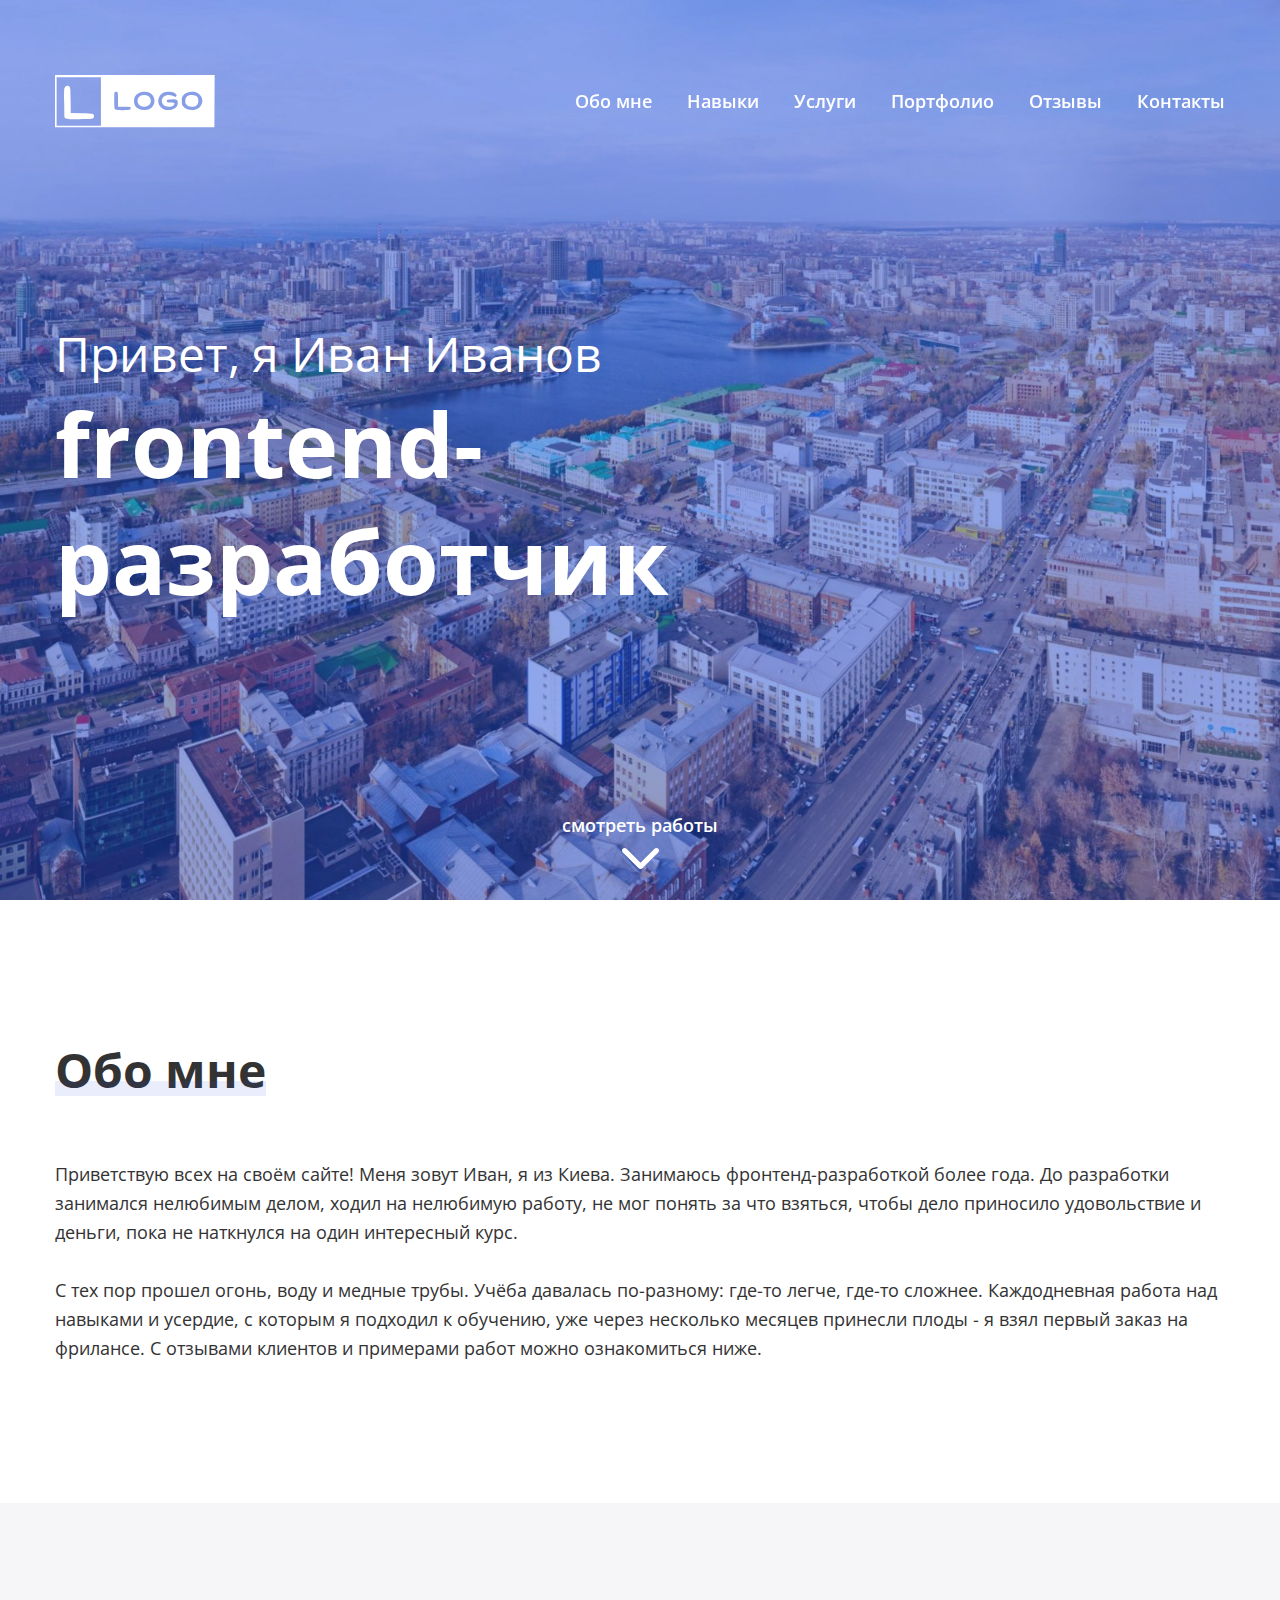
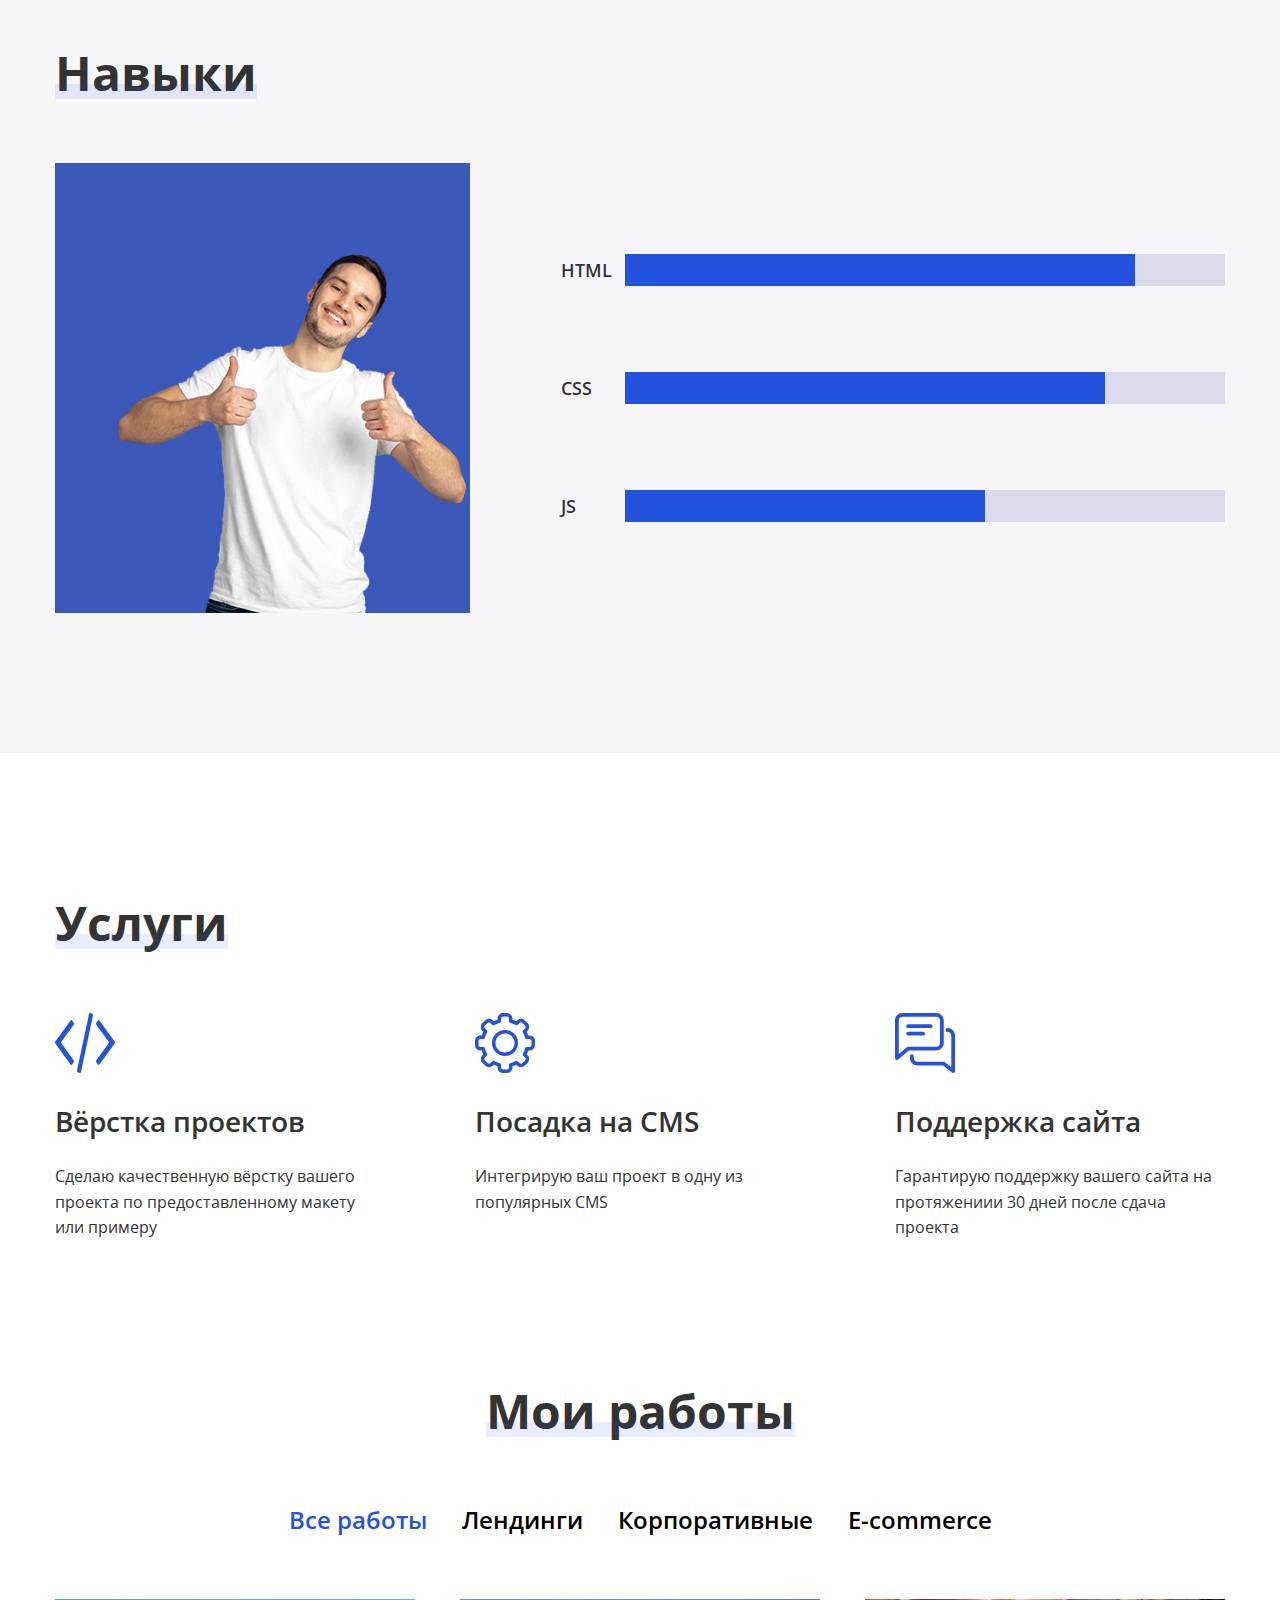
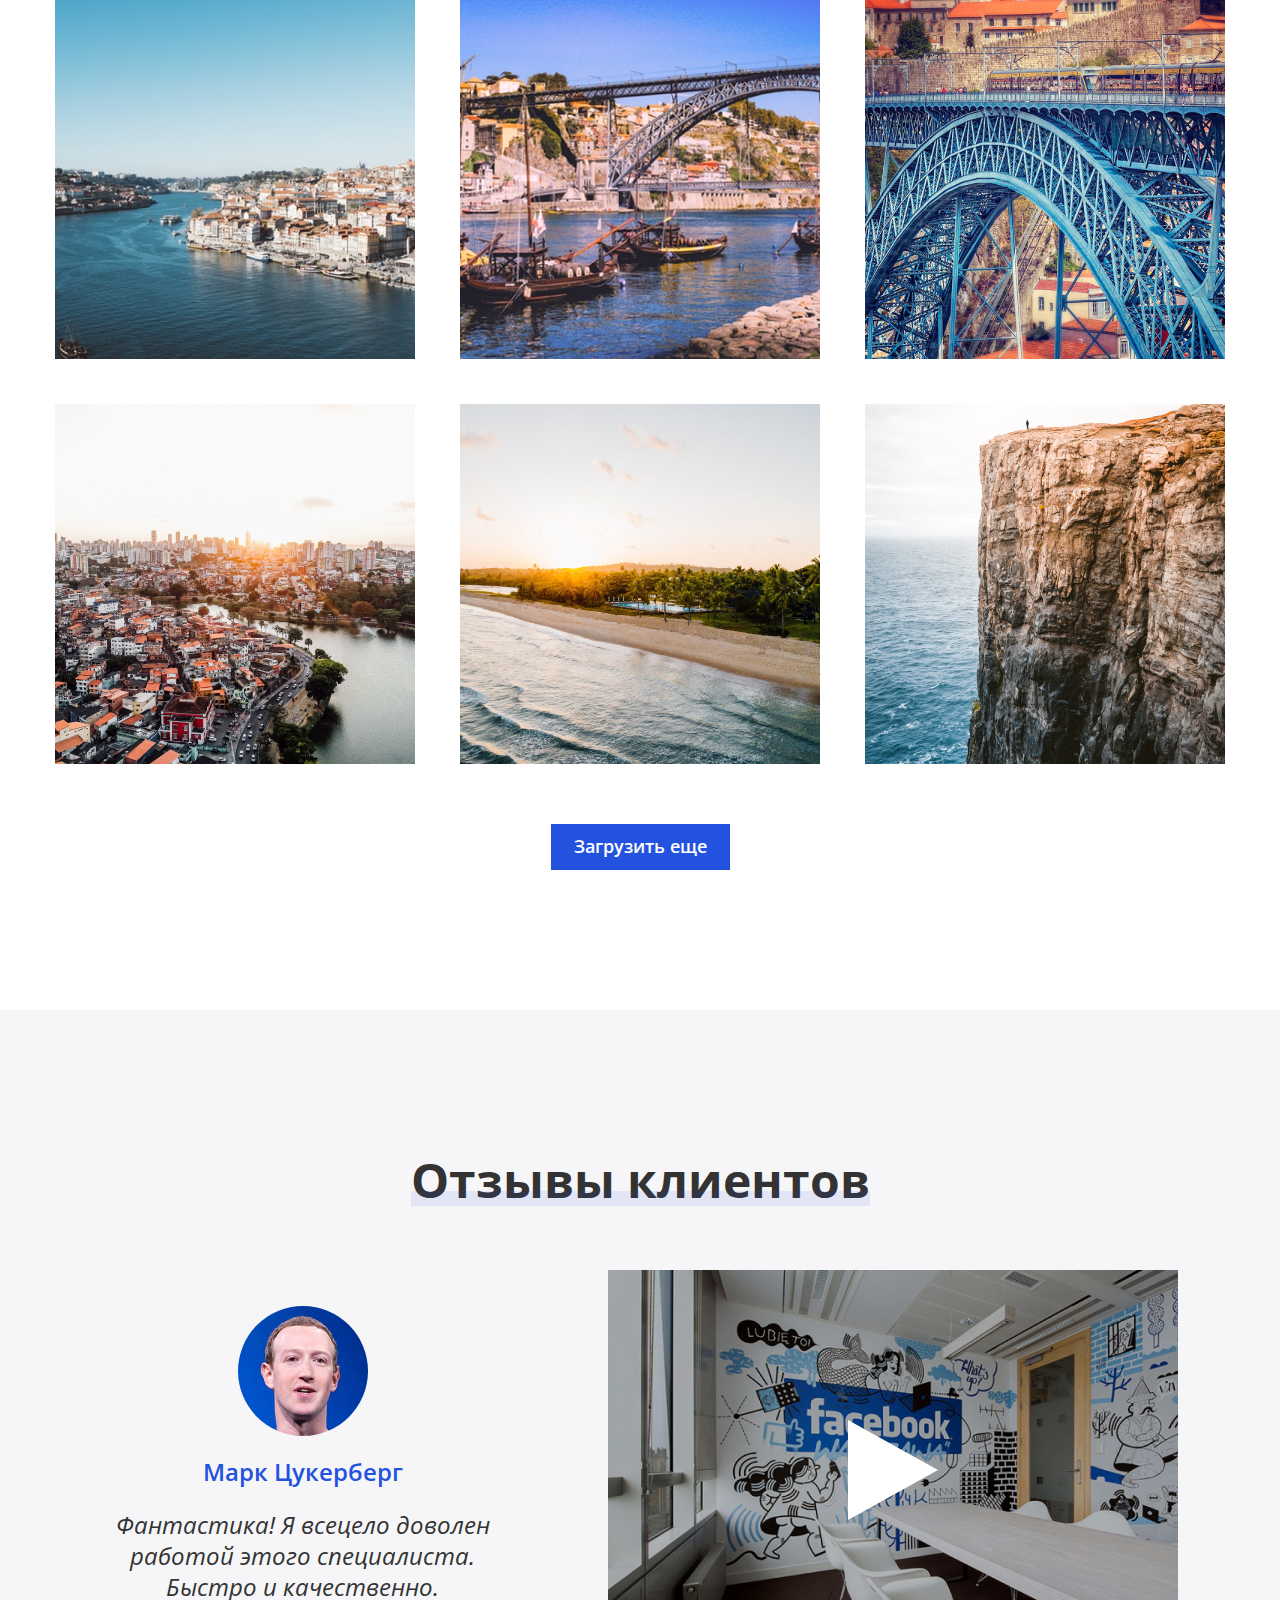
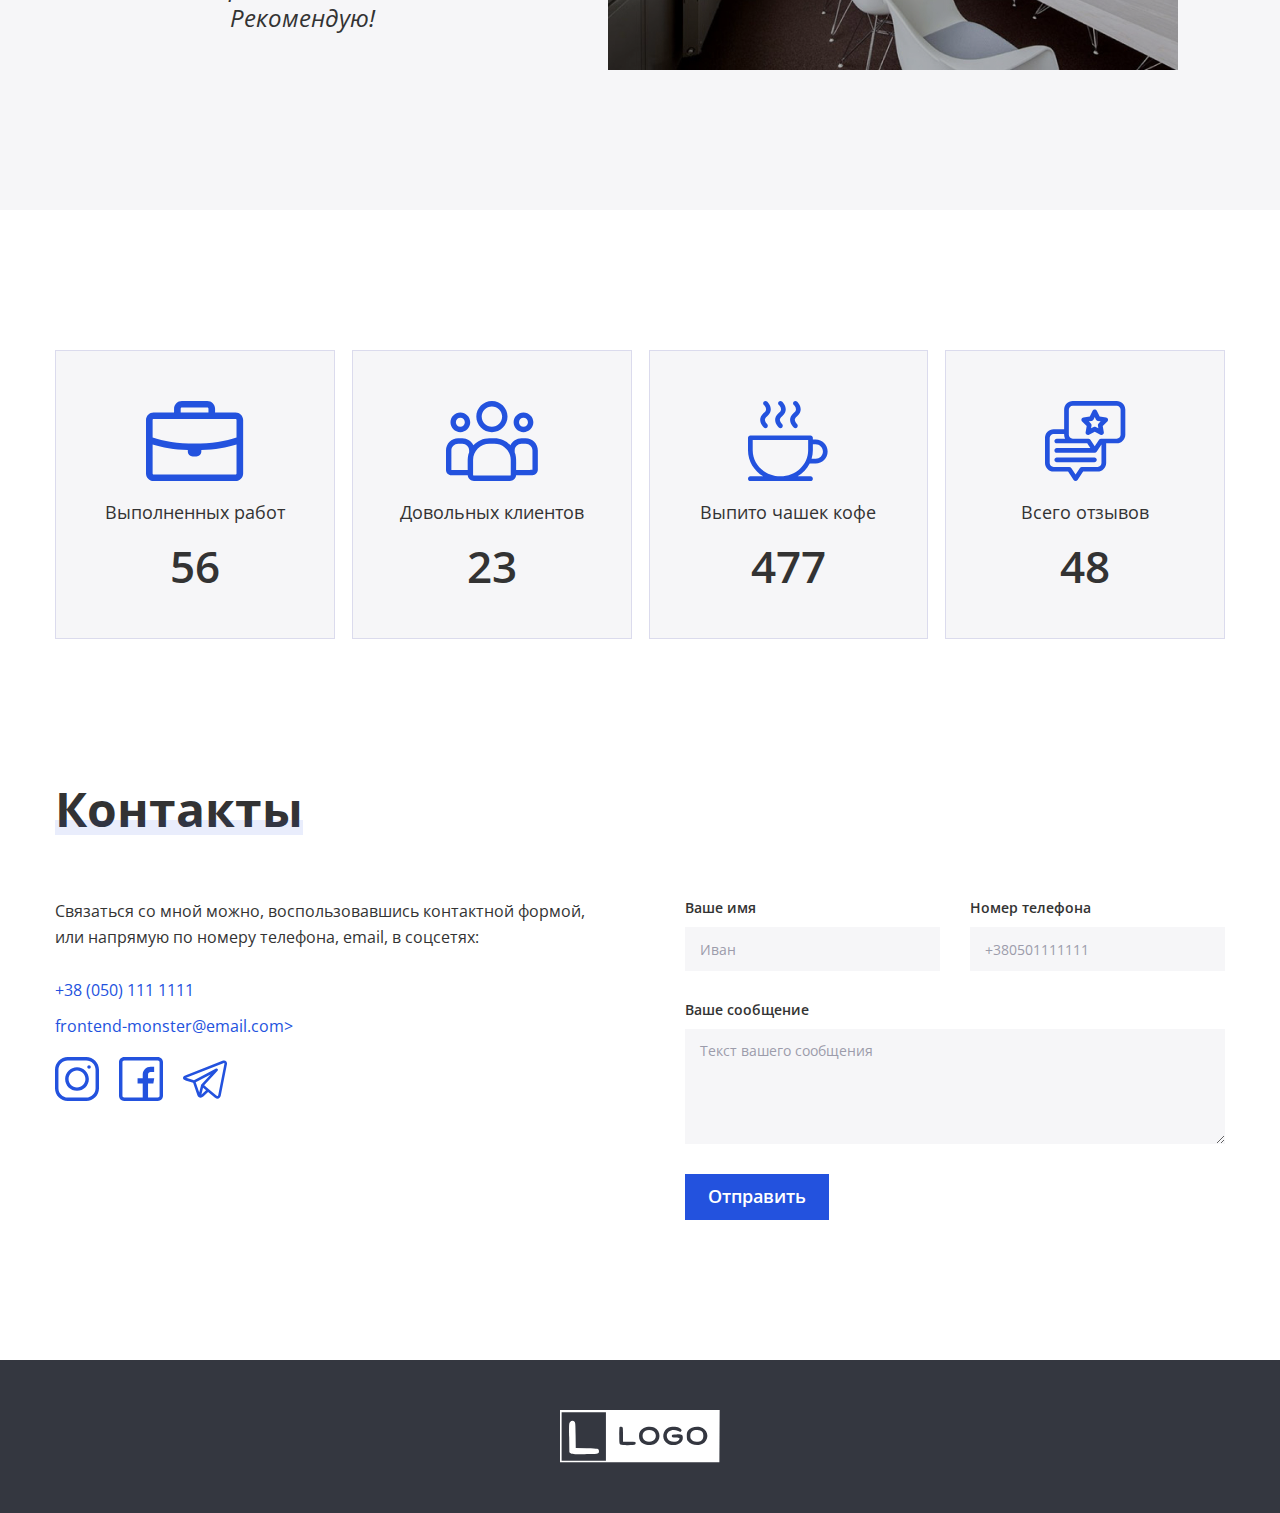
<file: index.html>
<!DOCTYPE html>
<html lang="ru">

<head>
  <meta charset="UTF-8">
  <meta http-equiv="X-UA-Compatible" content="IE=edge">
  <meta name="viewport" content="width=device-width, initial-scale=1.0">
  <title>Павел Биюц портфолио | Главная страница</title>
  <link rel="shortcut icon" href="images/favicon.ico" type="image/x-icon">
  <link rel="icon" href="images/favicon.png" type="image/x-icon">
  <link href="https://fonts.googleapis.com/css2?family=Open+Sans:ital,wght@0,400;0,600;0,700;1,300&display=swap"
    rel="stylesheet">
  <link rel="stylesheet" href="css/jquery.fancybox.min.css">
  <link rel="stylesheet" href="css/style.css">
  <link rel="stylesheet" href="css/media.css">
</head>

<body id="top">

  <header class="header" style="background-image: url('images/header-bg.jpg');">
    <div class="header__top">
      <div class="container">

        <nav class="header__nav">
          <a class="header__logo logo" href="#top">
            <img class="logo__img" src="images/logo.svg" alt="Логотип Разработчика">
          </a>

          <button class="header__burger burger" type="button">
            <span class='sr-only'>Кнопка меню</span>
            <span class="burger__line"></span>
          </button>

          <ul class="header__list">
            <li class="header__item">
              <a class="header__link" href="#about">
                Обо мне
              </a>
            </li>

            <li class="header__item">
              <a class="header__link" href="#skills">
                Навыки
              </a>
            </li>

            <li class="header__item">
              <a class="header__link" href="#service">
                Услуги
              </a>
            </li>

            <li class="header__item">
              <a class="header__link" href="#works">
                Портфолио
              </a>
            </li>

            <li class="header__item">
              <a class="header__link" href="#review">
                Отзывы
              </a>
            </li>

            <li class="header__item">
              <a class="header__link" href="#contacts">
                Контакты
              </a>
            </li>
          </ul>
        </nav>
      </div>
    </div>

    <div class="header__container container">
      <h1 class="header__title">
        Привет, я Иван Иванов
        <span>frontend-разработчик</span>
      </h1>

      <a class="header__scroll" href="#scroll">смотреть работы</a>
    </div>
  </header>

  <main class="main">
    <section class="about" id="about">
      <div class="container">
        <h2 class="about__title title">Обо мне</h2>

        <div class="about__text">
          <p>
            Приветствую всех на своём сайте! Меня зовут Иван, я из Киева. Занимаюсь фронтенд-разработкой более года.
            До разработки занимался нелюбимым делом, ходил на нелюбимую работу, не мог понять за что взяться, чтобы
            дело приносило удовольствие и деньги, пока не наткнулся на один интересный курс.
          </p>
          <p>
            С тех пор прошел огонь, воду и медные трубы. Учёба давалась по-разному: где-то легче, где-то сложнее.
            Каждодневная работа над навыками и усердие, с которым я подходил к обучению, уже через несколько месяцев
            принесли плоды - я взял первый заказ на фрилансе. С отзывами клиентов и примерами работ можно ознакомиться
            ниже.
          </p>
        </div>

      </div>
    </section>
 
    <section class="skills" id="skills">
      <div class="container">
        <h2 class="skills__title title">Навыки</h2>

        <div class="skills__inner">
          <img class="skills__img" src="images/portrait2.jpg" alt="Фото Ивана Иванова">

          <ul class="skills__list">
            <li class="skills__item">
              <div class="skills__name">html</div>

              <span class="skills__line">
                <span class="skills__progress" style="width:85%;"></span>
              </span>
            </li>

            <li class="skills__item">
              <div class="skills__name">css</div>

              <span class="skills__line">
                <span class="skills__progress" style="width:80%; "></span>
              </span>
            </li>

            <li class="skills__item">
              <div class="skills__name">js</div>

              <span class="skills__line">
                <span class="skills__progress" style="width:60%;"></span>
              </span>
            </li>
          </ul>
        </div>
      </div>
    </section>

    <section class="service" id="service">
      <div class="container">
        <h2 class="service__title title">
          Услуги
        </h2>

        <ul class="service__items">
          <li class="service__item service__item--group">
            <h3 class="service__name">
              Вёрстка проектов
            </h3>
            <p class="service__text">
              Сделаю качественную вёрстку вашего проекта по предоставленному макету или примеру
            </p>
          </li>

          <li class="service__item service__item--dev">
            <h3 class="service__name">
              Посадка на CMS
            </h3>
            <p class="service__text">
              Интегрирую ваш проект в одну из популярных CMS
            </p>
          </li>

          <li class="service__item service__item--chat">
            <h3 class="service__name">
              Поддержка сайта
            </h3>
            <p class="service__text">
              Гарантирую поддержку вашего сайта на протяжениии 30 дней после сдача проекта
            </p>
          </li>
        </ul>
      </div>
    </section>

    <section class="works" id="works">
      <div class="container">
        <h2 class="works__title title">
          Мои работы
        </h2>

        <ul class="works__filter filter">
          <li class="filter__item">
            <button class="filter__btn" type="button" data-filter="all">Все работы</button>
          </li>

          <li class="filter__item">
            <button class="filter__btn" type="button" data-filter=".category-a">Лендинги</button>
          </li>

          <li class="filter__item">
            <button class="filter__btn" type="button" data-filter=".category-b">Корпоративные</button>
          </li>

          <li class="filter__item">
            <button class="filter__btn" type="button" data-filter=".category-c">E-commerce</button>
          </li>
        </ul>

        <ul class="works__content">
          <li class="works__item mix category-a">
            <a class="works__link" data-fancybox="images" data-width="2048" href="images/portfolio/img1.jpg">
              <img class="work__img" src="images/portfolio/img1.jpg" alt="Река и домики">
            </a>
          </li>

          <li class="works__item mix category-a">
            <a class="works__link" data-fancybox="images" data-width="2048" href="images/portfolio/img2.jpg">
              <img class="work__img" src="images/portfolio/img2.jpg" alt="Рыбалка на лодках">
            </a>
          </li>

          <li class="works__item mix category-b">
            <a class="works__link" data-fancybox="images" data-width="2048" href="images/portfolio/img3.jpg">
              <img class="work__img" src="images/portfolio/img3.jpg" alt="Мост">
            </a>
          </li>

          <li class="works__item mix category-b">
            <a class="works__link" data-fancybox="images" data-width="2048" href="images/portfolio/img4.jpg">
              <img class="work__img" src="images/portfolio/img4.jpg" alt="Город">
            </a>
          </li>

          <li class="works__item mix category-c">
            <a class="works__link" data-fancybox="images" data-width="2048" href="images/portfolio/img5.jpg">
              <img class="work__img" src="images/portfolio/img5.jpg" alt="Пляж и море">
            </a>
          </li>

          <li class="works__item mix category-c">
            <a class="works__link" data-fancybox="images" data-width="2048" href="images/portfolio/img6.jpg">
              <img class="work__img" src="images/portfolio/img6.jpg" alt="Гора">
            </a>
          </li>
        </ul>

        <button class="works__btn btn" type="button">Загрузить еще</button>
      </div>
    </section>

    <section class="review" id="review">
      <div class="container">
        <h2 class="review__title title">Отзывы клиентов</h2>

        <div class="review__clients">
          <figure class="review__client">
            <img class="review__img" src="images/client-photo.jpg" alt="Фото Марка Цукерберга">

            <figcaption class="review__figcaption">
              <cite class="review__author">
                Марк Цукерберг
              </cite>
            </figcaption>

            <blockquote class="review__blockquote">
              <p class="review__text">
                Фантастика! Я всецело доволен
                работой этого специалиста.
                Быстро и качественно. Рекомендую!
              </p>
            </blockquote>
          </figure>

          <a class="review__link" data-fancybox href="https://youtu.be/C9PjSRgpEZ4"
            style="background-image: url('images/reviews-video.jpg');">
            <span class="sr-only">Видео отзыв</span>
          </a>
        </div>
      </div>
    </section>

    <section class="stats" id="stats">
      <h2 class="sr-only">Секция достижений</h2>
      <div class="container">
        <ul class="stats__items">

          <li class="stats__item stats__item--work">
            <span class="stats__works">Выполненных работ</span>
            <span class="stats__work-num">56</span>
          </li>

          <li class="stats__item stats__item--clients">
            <span class="stats__works">Довольных клиентов</span>
            <span class="stats__work-num">23</span>
          </li>

          <li class="stats__item stats__item--coffe">
            <span class="stats__works">Выпито чашек кофе</span>
            <span class="stats__work-num">477</span>
          </li>

          <li class="stats__item stats__item--reviews">
            <span class="stats__works">Всего отзывов</span>
            <span class="stats__work-num">48</span>
          </li>
        </ul>
      </div>
    </section>

    <section class="contacts" id="contacts">
      <div class="container">
        <h2 class="contacts__title title">Контакты</h2>

        <div class="contacts__wrapper">
          <div class="contacts__inner">
            <p class="contacts__text">
              Связаться со мной можно, воспользовавшись контактной формой, или напрямую по номеру телефона, email, в
              соцсетях:
            </p>

            <ul class="contacts__items">
              <li class="contacts__item">
                <a class="contacts__connection" href="tel:+380501111111">
                  +38 (050) 111 1111
                </a>
              </li>

              <li class="contacts__item">
                <a class="contacts__connection" href="mailto:frontend-monster@email.com">
                  frontend-monster@email.com>
                </a>
              </li>
            </ul>

            <ul class="contacts__social social">
              <li class="social__icon">
                <a class="social__link" style="background-image: url('images/instagram.svg')" href="#" target="_blank">
                  <span class="sr-only">перейти на страницу инстаграм</span>
                </a>
              </li>

              <li class="social__icon">
                <a class="social__link" style="background-image: url('images/facebook.svg')" href="#" target="_blank">
                  <span class="sr-only">перейти на страницу фэйсбук</span>
                </a>
              </li>

              <li class="social__icon">
                <a class="social__link" style="background-image: url('images/telegram.svg')" href="#" target="_blank">
                  <span class="sr-only">перейти на телеграм</span>
                </a>
              </li>
            </ul>
          </div>

          <form class="contacts__form form" action="#">
            <div class="form__items">
              <div class="form__item">
                <label class="form__label" for="name">Ваше имя</label>
                <input class="form__field" id="name" name="Имя" type="text" placeholder="Иван" required>
              </div>

              <div class="form__item">
                <label class="form__label" for="tel">Номер телефона</label>
                <input class="form__field" id="tel" name="Телефон" type="tel" placeholder="+380501111111" required>
              </div>
            </div>


            <label class="form__label" for="message">Ваше сообщение</label>
            <textarea class="form__field form__field--textarea" id="message" name="Сообщение" placeholder="Текст вашего сообщения"
              required></textarea>

            <button class="form__button btn" type="submit">Отправить</button>
          </form>

        </div>
      </div>
    </section>
  </main>

  <footer class="footer" id="scroll">
    <a class="footer__logo logo" href="#top">
      <img class="logo__img" src="images/logo.svg" alt="Логотип Разработчика">
    </a>
  </footer>




  <script src="https://ajax.googleapis.com/ajax/libs/jquery/3.6.0/jquery.min.js"></script>
  <script src="js/mixitup.min.js"></script>
  <script src="js/jquery.fancybox.min.js"></script>
  <script src="js/main.js"></script>
</body>

</html>
</file>
<file: css/style.css>
html {
  box-sizing: border-box;
}

*,
*::after,
*::before {
  box-sizing: inherit;
}

ul,
ol {
  padding: 0;
}

ul {
  list-style: none;
}

body,
h1,
h2,
h3,
h4,
h5,
h6,
p,
ul,
ol,
figure,
blockquote {
  margin: 0;
}

h1,
h2,
h3,
h4,
h5,
h6 {
  font-weight: inherit;
  font-size: inherit;
}

img {
  max-width: 100%;
  display: block;
}

input,
button,
textarea,
select {
  font: inherit;
  padding: 0;
  background-color: transparent;
  border: none;
}

input:not([type=checkbox]):not([type=radio]),
textarea,
select,
button {
  appearance: none;
}

button {
  cursor: pointer;
}

a {
  text-decoration: none;
  color: inherit;
}

body {
  font-family: 'Open Sans', sans-serif;
  font-size: 18px;
  line-height: 1.6;
  font-weight: 400;
  font-style: normal;
  color: #333;
  background-color: #fff;
}

body.lock {
  overflow: hidden;
}

.sr-only {
  position: absolute;
  width: 1px;
  height: 1px;
  margin: -1px;
  border: 0;
  padding: 0;
  white-space: nowrap;
  clip-path: inset(100%);
  clip: rect(0 0 0 0);
  overflow: hidden;
}

.container {
  max-width: 1200px;
  width: 100%;
  padding: 0 15px;
  margin: 0 auto;
}

.title {
  font-weight: 700;
  font-size: 48px;
  line-height: 1.25;
  position: relative;
  display: inline-block;
  margin-bottom: 60px;
}

.title::after {
  content: '';
  position: absolute;
  bottom: 4px;
  left: 0;
  width: 100%;
  height: 15px;
  background-color: rgba(35, 82, 222, 0.1);
}

.logo {
  flex: 0 0 160px;
  outline: transparent;
  transition: opacity 0.3s;
}

.logo:focus {
  box-shadow: 0 0 0 3px #2352DE;
}

.logo:hover {
  opacity: 0.7;
}

.logo:active {
  opacity: 0.5;
  box-shadow: none;
}

.logo__img {
  width: 100%;
}

.btn {
  padding: 10px 22px;
  font-weight: 600;
  font-size: 18px;
  line-height: 1.3;
  background-color: #2352DE;
  border: 1px solid #2352DE;
  color: #fff;
  outline: transparent;
  transition: background-color 0.3s, color 0.3s;
}

.btn:focus {
  background-color: #2352DE;
  box-shadow: 0 0 0 3px rgba(35, 82, 222, 0.5);
}

.btn:hover {
  background-color: #FFFFFF;
  color: #2352DE;
}

.btn:active {
  background-color: #2352DE;
  box-shadow: inset 0 7px 4px rgba(0, 0, 0, 0.25);
  color: #FFFFFF;
}

.header {
  background-repeat: no-repeat;
  background-size: cover;
  background-position: center;
  box-shadow: inset 0 0 0 100vw rgba(35, 82, 222, 0.5);
  color: #fff;
  line-height: 1.3;
}

.header__top {
  padding-top: 75px;
  position: fixed;
  z-index: 9999;
  top: 0;
  left: 0;
  right: 0;
  transition: background-color 0.3s, padding 0.3s;
}

.header__top.scrolled {
  background-color: rgba(35, 82, 222, 0.7);
  padding: 15px 0;
}

.header__nav {
  display: flex;
  justify-content: space-between;
  align-items: center;
}

.header__logo {
  margin-right: 15px;
  position: relative;
  z-index: 2;
}

.header__burger {
  display: none;
}

.header__list {
  display: flex;
  flex-wrap: wrap;
}

.header__item:not(:last-child) {
  margin-right: 35px;
}

.header__link,
.header__scroll {
  font-weight: 600;
  outline: transparent;
  text-decoration: underline;
  text-decoration-color: transparent;
  transition: text-decoration-color 0.3s;
}

.header__link:focus,
.header__scroll:focus {
  box-shadow: 0 0 0 2px rgba(255, 255, 255, 0.5);
  border-radius: 3px;
}

.header__link:hover,
.header__scroll:hover {
  text-decoration-color: #fff;
}

.header__link:active,
.header__scroll:active {
  opacity: 0.7;
  box-shadow: none;
  text-decoration-color: transparent;
}

.header__container {
  display: flex;
  flex-direction: column;
  height: 100vh;
  padding-top: 128px;
  padding-bottom: 30px;
}

.header__title {
  margin: auto 0;
  font-size: 48px;
  max-width: 660px;
}

.header__title span {
  font-weight: 700;
  font-size: 90px;
}

.header__scroll {
  display: flex;
  flex-direction: column;
  align-items: center;
  align-self: center;
}

.header__scroll::after {
  content: '';
  background-image: url('../images/arrow-down.svg');
  background-size: contain;
  background-repeat: no-repeat;
  background-position: center;
  width: 37px;
  height: 23px;
  margin-top: 10px;
}

.about,
.skills,
.service,
.review,
.stats {
  padding: 140px 0;
}

.about__text p:not(:last-child) {
  margin-bottom: 30px;
}

.skills {
  background-color: #F6F6F8;
}

.skills__inner {
  display: flex;
  justify-content: space-between;
  align-items: center;
}

.skills__img {
  max-width: 415px;
  width: 100%;
  margin-right: 15px;
}

.skills__list {
  max-width: 664px;
  width: 100%;
}

.skills__item {
  display: flex;
  justify-content: space-between;
  align-items: center;
}

.skills__item:not(:last-child) {
  margin-bottom: 86px;
}

.skills__name {
  min-width: 50px;
  font-weight: 600;
  line-height: 1;
  margin-right: 14px;
  text-transform: uppercase;
}

.skills__line {
  max-width: 600px;
  width: 100%;
  height: 32px;
  background-color: #DBDBED;
  display: flex;
}

.skills__progress {
  background-color: #2352DE;
  height: 100%;
}

.service__items {
  display: flex;
  justify-content: space-between;
}

.service__item {
  max-width: 330px;
  width: 100%;
}

.service__item:not(:last-child) {
  margin-right: 15px;
}

.service__item::before {
  content: '';
  display: block;
  margin-bottom: 30px;
  height: 60px;
  width: 60px;
  background-size: contain;
  background-repeat: no-repeat;
  background-position: center;
}

.service__item--group::before {
  background-image: url('../images/group-icon.svg');
}

.service__item--dev::before {
  background-image: url('../images/dev-icon.svg');
}

.service__item--chat::before {
  background-image: url('../images/chat-icon.svg');
}

.service__name {
  font-weight: 600;
  font-size: 28px;
  line-height: 1.3;
  margin-bottom: 25px;
}

.service__text {
  font-size: 16px;
}

.works {
  padding-bottom: 140px;
  text-align: center;
}

.works__filter {
  display: flex;
  justify-content: center;
  flex-wrap: wrap;
  margin-bottom: 60px;
}

.filter__item:not(:last-child) {
  margin-right: 35px;
}

.filter__btn {
  font-weight: 600;
  font-size: 24px;
  outline: transparent;
  text-decoration: underline;
  text-decoration-color: transparent;
  transition: text-decoration-color 0.3s;
}

.filter__btn:focus {
  box-shadow: 0 0 0 2px rgba(35, 82, 222, 0.5);
  border-radius: 3px;
}

.filter__btn:hover {
  color: #2352DE;
  text-decoration-color: #2352DE;
}

.filter__btn:active {
  color: #2352DE;
  box-shadow: none;
  text-decoration-color: transparent;
}

.mixitup-control-active {
  color: #2352DE;
}

.works__content {
  display: flex;
  flex-wrap: wrap;
  margin-left: -45px;
  margin-bottom: 15px;
}

.works__item {
  margin-left: 45px;
  margin-bottom: 45px;
  width: calc(100% / 3 - 45px);
}

.works__img {
  width: 100%;
}

.review {
  background-color: #F6F6F8;
  text-align: center;
}

.review__clients {
  display: flex;
  justify-content: space-around;
  align-items: center;
}

.review__client {
  max-width: 400px;
  width: 100%;
  margin-right: 10px;
}

.review__img {
  border-radius: 50%;
  margin: 0 auto 20px;
}

.review__figcaption {
  margin-bottom: 20px;
}

.review__author {
  font-weight: 600;
  font-size: 24px;
  line-height: 1.3;
  color: #2352DE;
  font-style: normal;
}

.review__text {
  font-size: 24px;
  line-height: 1.3;
  font-style: italic;
  color: #333;
}

.review__link {
  position: relative;
  display: flex;
  justify-content: center;
  align-items: center;
  height: 400px;
  max-width: 570px;
  width: 100%;
  outline: transparent;
  background-repeat: no-repeat;
  background-size: cover;
  background-position: center center;
  z-index: 1;
}

.review__link::after {
  content: '';
  border-style: solid;
  border-width: 50px 0 50px 90px;
  border-color: transparent transparent transparent #ffffff;
  transition: transform 0.5s;
}

.review__link::before {
  content: '';
  position: absolute;
  background-color: rgba(0, 0, 0, 0.3);
  width: 100%;
  height: 100%;
  z-index: -1;
  transition: background-color 0.5s, box-shadow 0.5s;
}

.review__link:focus:before {
  box-shadow: 0 0 0 3px rgba(35, 82, 222, 0.5);
}

.review__link:hover:after {
  transform: scale(1.5);
}

.review__link:hover:before {
  background-color: rgba(0, 0, 0, 0.6);
}

.review__link:active:after {
  transform: scale(0.6);
}

.review__link:active:before {
  background-color: rgba(0, 0, 0, 0.45);
}

.stats__items {
  display: flex;
  flex-wrap: wrap;
  justify-content: space-between;
}

.stats__item {
  width: calc(100% / 4 - (51px / 4));
  padding: 50px 15px;
  border: 1px solid #DBDBED;
  background-color: #F6F6F8;
  display: flex;
  flex-direction: column;
  text-align: center;
  justify-content: space-between;
}

.stats__item::before {
  content: '';
  display: flex;
  flex-direction: column;
  width: 100%;
  height: 80px;
  background-size: contain;
  background-repeat: no-repeat;
  background-position: center;
  margin-bottom: 20px;
}

.stats__item--work::before {
  background-image: url('../images/work-done.svg')
}

.stats__item--clients::before {
  background-image: url('../images/happy-clients.svg')
}

.stats__item--coffe::before {
  background-image: url('../images/cup-coffe.svg')
}

.stats__item--reviews::before {
  background-image: url('../images/all-reviews.svg')
}

.stats__works {
  line-height: 1.3;
  margin-bottom: 20px;
}

.stats__work-num {
  font-weight: 600;
  font-size: 44px;
  line-height: 1;
}

.contacts {
  padding-bottom: 140px;
}

.contacts__wrapper {
  display: flex;
}

.contacts__inner {
  max-width: 531px;
  margin-right: 99px;
}

.contacts__text {
  font-size: 16px;
  margin-bottom: 30px;
}

.contacts__items {
  margin-bottom: 20px;
}

.contacts__item:not(:last-child) {
  margin-bottom: 15px;
}

.contacts__connection {
  display: table;
  font-size: 16px;
  line-height: 1.3;
  color: #2352DE;
  outline: transparent;
  text-decoration: underline;
  text-decoration-color: transparent;
  transition: text-decoration-color 0.3s;
}

.contacts__connection:focus {
  box-shadow: 0 0 0 2px rgba(35, 82, 222, 0.5);
  border-radius: 3px;
}

.contacts__connection:hover {
  text-decoration-color: #2352DE;
}

.contacts__connection:active {
  opacity: 0.7;
  box-shadow: none;
  text-decoration-color: transparent;
}

.contacts__social {
  display: flex;
}

.social__icon:not(:last-child) {
  margin-right: 20px;
}

.social__link {
  height: 44px;
  width: 44px;
  outline: transparent;
  text-decoration: underline;
  text-decoration-color: transparent;
  display: block;
  transition: text-decoration-color 0.5s, opacity 0.3s;
}

.social__link:focus {
  box-shadow: 0 0 0 2px rgba(35, 82, 222, 0.5);
  border-radius: 3px;
}

.social__link:hover {
  opacity: 0.7;
}

.social__link:active {
  box-shadow: 3px 3px 15px rgba(0, 0, 0, 0.15);
  text-decoration-color: transparent;
}

.contacts__form {
  max-width: 540px;
  width: 100%;
}

.form__items {
  display: flex;
  justify-content: space-between;
}

.form__item {
  margin-bottom: 30px;
  width: calc(50% - 15px);
}

.form__label {
  display: block;
  font-weight: 600;
  font-size: 14px;
  line-height: 1.3;
  margin-bottom: 10px;
}

.form__field {
  display: block;
  height: 44px;
  width: 100%;
  font-size: 14px;
  line-height: 1.3;
  color: #000;
  outline: transparent;
}

.form__field::placeholder {
  color: #9C9CAB;
  background-color: #F6F6F8;
  padding: 13px 15px;
  transition: color 0.5s;
}

.form__field:hover::placeholder {
  color: #000;
}

.form__field:focus {
  box-shadow: 0 0 0 3px rgba(35, 82, 222, 0.5);
}

.form__field--textarea {
  min-height: 115px;
  resize: vertical;
  background-color: #F6F6F8;
  margin-bottom: 30px;
}

.footer {
  background-color: #343740;
  padding: 50px 0;
  display: flex;
  justify-content: center;
}
</file>
<file: css/media.css>
@media (max-height: 576px) {
  .header__top {
    padding-top: 15px;
  }

  .header__container {
    padding-top: 68px;
    padding-bottom: 15px;
  }

  .header__title {
    font-size: 28px;
    max-width: 545px;
  }

  .header__title span {
    font-size: 48px;
  }

  .header__scroll {
    font-size: 16px;
  }

  .header__scroll::after {
    width: 23px;
    margin-top: 2px;
  }
}

@media (max-width: 1200px) {

  .about,
  .skills,
  .service,
  .review,
  .stats {
    padding: 100px 0;
  }

  .works__content {
    margin-left: -15px;
    margin-bottom: 15px;
  }

  .works__item {
    margin-left: 15px;
    margin-bottom: 15px;
    width: calc(100% / 3 - 15px);
  }

  .stats__item::before {
    height: 60px;
  }

  .contacts {
    padding-bottom: 100px;
  }

  .contacts__inner {
    margin-right: 30px;
  }
}

@media (max-width: 992px) {
  .title {
    margin-bottom: 30px;
  }

  .logo {
    flex: 0 0 110px;
  }

  .header__top {
    padding-top: 15px;
  }

  .header__top.scrolled {
    padding: 15px 0 7px;
  }

  .header__nav {
    align-items: flex-start;
  }

  .header__burger {
    display: block;
    position: relative;
    width: 44px;
    height: 44px;
  }

  .burger__line,
  .header__burger:before,
  .header__burger::after {
    content: '';
    background-color: #fff;
    position: absolute;
    width: 30px;
    height: 2px;
    right: 0;
    transition: top 0.3s ease, bottom 0.3s ease, transform 0.3s ease;
    z-index: 2;
  }

  .burger__line {
    top: calc(50% - 7px);
  }

  .header__burger:before {
    top: 5px;
  }

  .header__burger::after {
    bottom: 17px;
  }

  .header__burger.active .burger__line {
    display: none;
  }

  .header__burger.active:before {
    transform: rotate(45deg);
    top: 16px;
  }

  .header__burger.active:after {
    transform: rotate(-45deg);
    bottom: 26px;
  }

  .header__list {
    position: fixed;
    top: -200%;
    left: 0;
    width: 100%;
    height: 100%;
    background-color: #7792E0;
    z-index: 1;
    display: block;
    text-align: center;
    padding-top: 80px;
    transition: top 0.3s ease;
  }

  .header__list.active {
    top: 0;
    overflow: auto;
  }

  .header__item:not(:last-child) {
    margin-right: 0;
  }

  .header__link {
    display: block;
    padding: 11px 0;
    text-decoration: none;
  }

  .header__link:active {
    background-color: rgba(35, 82, 222, 0.7);
  }

  .header__container {
    padding-top: 59px;
    padding-bottom: 15px;
  }

  .about,
  .skills,
  .service,
  .review,
  .stats {
    padding: 70px 0;
  }

  .skills__inner {
    padding: 0 23px;
  }

  .skills__img {
    max-width: 300px;
  }

  .skills__item:not(:last-child) {
    margin-bottom: 60px;
  }

  .works {
    padding-bottom: 70px;
  }

  .works__filter {
    margin-bottom: 30px;
  }

  .stats__item {
    padding: 25px 15px;
  }

  .stats__item::before {
    height: 50px;
  }

  .stats__works {
    font-size: 14px;
  }

  .stats__work-num {
    font-size: 30px;
  }

  .contacts {
    padding-bottom: 70px;
  }

  .form__items {
    display: block;
  }

  .form__item:not(:last-child) {
    margin-right: 0;
  }

  .form__item {
    width: 100%;
  }
}

@media (max-width: 768px) {
  .title {
    font-size: 28px;
    line-height: 1.3;
  }

  .title::after {
    height: 10px;
  }

  .header__title {
    max-width: 345px;
    font-size: 28px;
  }

  .header__title span {
    font-size: 40px;
  }

  .header__scroll {
    font-size: 14px;
  }

  .about,
  .skills,
  .service,
  .review {
    padding: 50px 0;
  }

  .about__text {
    font-size: 16px;
  }

  .about__text p:not(:last-child) {
    margin-bottom: 22px;
  }

  .skills__inner {
    display: block;
  }

  .skills__img {
    margin: 0 auto 30px;
  }

  .skills__item {
    display: block;
  }

  .skills__item:not(:last-child) {
    margin-bottom: 24px;
  }

  .skills__name {
    margin-right: 0px;
    margin-bottom: 5px;
    text-align: center;
  }

  .skills__img {
    max-width: 415px;
  }

  .skills__list {
    max-width: 100%;
  }

  .skills__line {
    max-width: 100%;
  }

  .service__item::before {
    margin-bottom: 10px;
    height: 40px;
    width: 40px;
  }

  .service__name {
    font-size: 20px;
    margin-bottom: 15px;
  }

  .works {
    padding: 15px 0 50px;
  }

  .works__filter {
    display: block;
  }

  .filter__item {
    font-size: 18px;
  }

  .filter__item:not(:last-child) {
    margin-right: 0;
    margin-bottom: 15px;
  }

  .filter__btn {
    font-size: 18px;
  }

  .review__clients {
    display: block;
    position: relative;
  }

  .review__client {
    max-width: 100%;
    padding: 0 30px;
  }

  .review__img {
    margin: 0 auto 30px;
  }

  .review__author {
    font-size: 20px;
  }

  .review__text {
    font-size: 16px;
    max-width: 100%;
    margin: 0 auto;
  }

  .review__link {
    height: 60px;
    width: 60px;
    border-radius: 50%;
    position: absolute;
    top: 90px;
    right: calc(50% - 80px);
  }

  .review__link::before {
    border-radius: 50%;
  }

  .review__link::after {
    border-width: 10px 0 10px 20px;
  }

  .stats {
    padding: 50px 0 35px;
  }

  .stats__item {
    width: calc(100% / 2 - (15px / 2));
    margin-bottom: 15px
  }

  .stats__item::before {
    height: 36px;
    margin-bottom: 7px;
  }

  .stats__works {
    margin-bottom: 8px;
  }

  .contacts {
    padding-bottom: 55px;
    text-align: center;
  }

  .contacts__wrapper {
    display: block;
    text-align: left;
  }
  
  .contacts__inner {
    max-width: 100%;
    margin-bottom: 32px;
    margin-right: 0;
  }

  .contacts__form {
    max-width: 100%;
  }

  .contacts__items {
    margin-bottom: 30px;
  }

  .form__item {
    margin-bottom: 15px;
  }

  .form__field {
    margin-bottom: 15px;
  }
}

@media (max-width: 576px) {
  .about,
  .skills,
  .service {
    text-align: center;
  }

  .about__text p {
    text-align: left;
  }

  .service__items {
    display: block;
  }

  .service__item {
    max-width: 100%;
    text-align: left;
  }

  .service__item:not(:last-child) {
    margin-bottom: 30px;
  }

  .works__item {
    width: calc(100% / 2 - 15px);
  }

  .footer {
    padding: 30px 0;
  }
}
</file>
